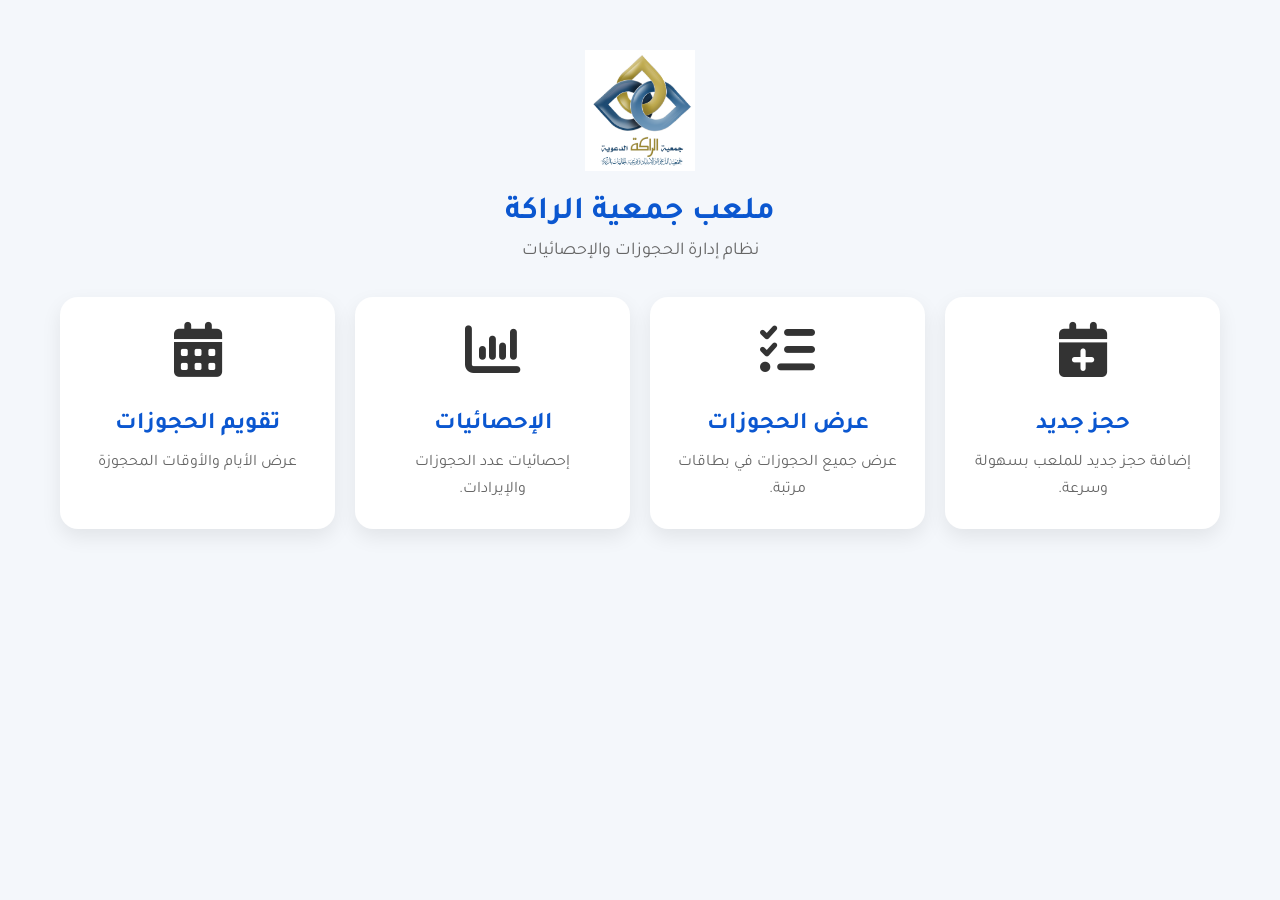
<file: index.html>
<!DOCTYPE html>
<html lang="ar" dir="rtl">

<head>
<meta charset="UTF-8">
<meta name="viewport" content="width=device-width, initial-scale=1.0">

<title>ملعب جمعية الراكة</title>

<link rel="stylesheet" href="css/style.css">

<link href="https://fonts.googleapis.com/css2?family=Tajawal:wght@400;700&display=swap" rel="stylesheet">

<link rel="stylesheet"
href="https://cdnjs.cloudflare.com/ajax/libs/font-awesome/6.5.2/css/all.min.css">

</head>

<body>

<div class="container">

<div class="header">

<img src="images/logo.png" class="logo">

<h1>ملعب جمعية الراكة</h1>

<p>نظام إدارة الحجوزات والإحصائيات</p>

</div>

<div class="cards">

<a href="booking.html" class="card">

<div class="icon">
<i class="fa-solid fa-calendar-plus"></i>
</div>

<h2>حجز جديد</h2>

<p>
إضافة حجز جديد للملعب بسهولة وسرعة.
</p>

</a>

<a href="bookings.html" class="card">

<div class="icon">
<i class="fa-solid fa-list-check"></i>
</div>

<h2>عرض الحجوزات</h2>

<p>
عرض جميع الحجوزات في بطاقات مرتبة.
</p>

</a>

<a href="stats.html" class="card">

<div class="icon">
<i class="fa-solid fa-chart-column"></i>
</div>

<h2>الإحصائيات</h2>

<p>
إحصائيات عدد الحجوزات والإيرادات.
</p>

</a>
</a>

<a href="calendar.html" class="card">

    <div class="icon">
        <i class="fa-solid fa-calendar-days"></i>
    </div>

    <h2>تقويم الحجوزات</h2>

    <p>عرض الأيام والأوقات المحجوزة</p>

</a>

</div>
</div>

</div>

</body>

</html>
</file>
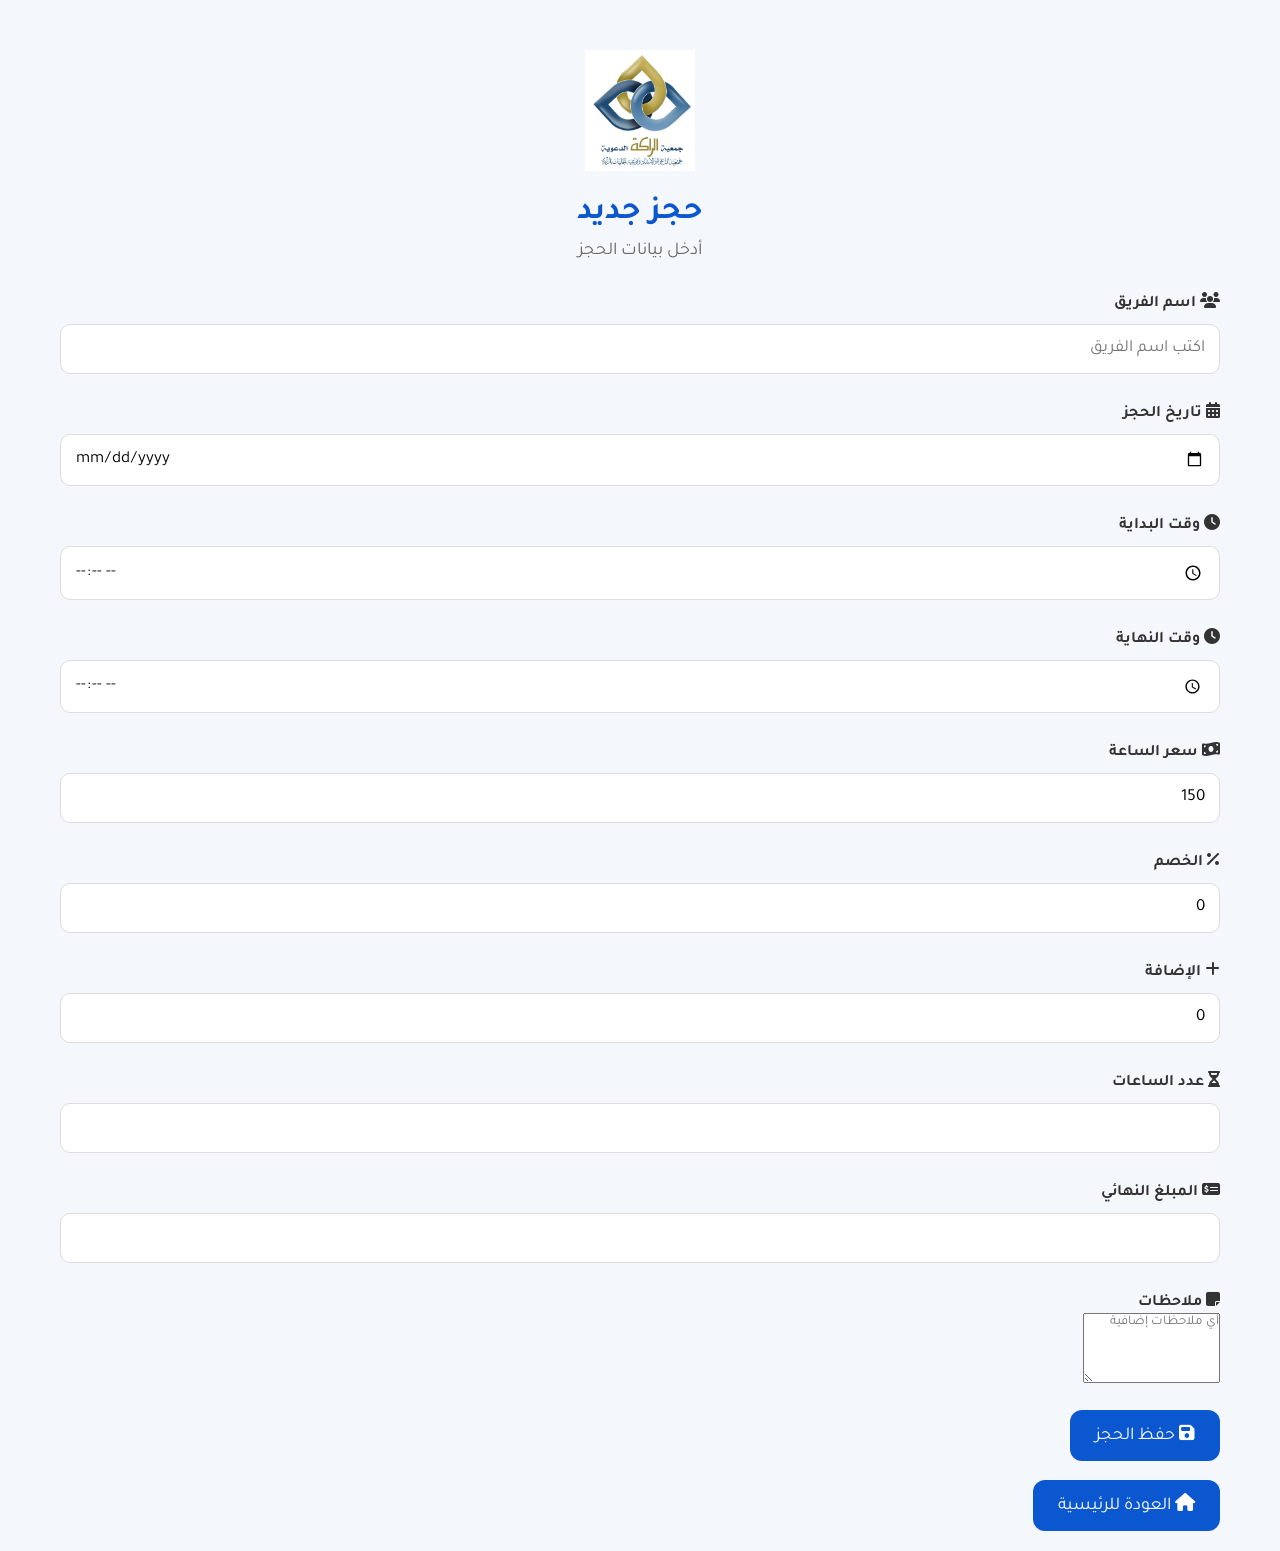
<file: booking.html>
<!DOCTYPE html>
<html lang="ar" dir="rtl">

<head>

<meta charset="UTF-8">
<meta name="viewport" content="width=device-width, initial-scale=1.0">

<title>حجز جديد</title>

<link rel="stylesheet" href="css/style.css">

<link href="https://fonts.googleapis.com/css2?family=Tajawal:wght@400;700&display=swap" rel="stylesheet">

<link rel="stylesheet" href="https://cdnjs.cloudflare.com/ajax/libs/font-awesome/6.5.2/css/all.min.css">

</head>

<body>

<div class="container">

<div class="header">

<img src="images/logo.png" class="logo">

<h1>حجز جديد</h1>

<p>أدخل بيانات الحجز</p>

</div>

<label>
<i class="fa-solid fa-users"></i>
اسم الفريق
</label>

<input
type="text"
id="team"
placeholder="اكتب اسم الفريق">

<label>
<i class="fa-solid fa-calendar-days"></i>
تاريخ الحجز
</label>

<input
type="date"
id="bookingDate">

<label>
<i class="fa-solid fa-clock"></i>
وقت البداية
</label>

<input
type="time"
id="startTime"
step="1800">

<label>
<i class="fa-solid fa-clock"></i>
وقت النهاية
</label>

<input
type="time"
id="endTime"
step="1800">

<label>
<i class="fa-solid fa-money-bill-wave"></i>
سعر الساعة
</label>

<input
type="number"
id="hourPrice"
value="150">

<label>
<i class="fa-solid fa-percent"></i>
الخصم
</label>

<input
type="number"
id="discount"
value="0">

<label>
<i class="fa-solid fa-plus"></i>
الإضافة
</label>

<input
type="number"
id="extra"
value="0">

<label>
<i class="fa-solid fa-hourglass-half"></i>
عدد الساعات
</label>

<input
type="number"
id="hours"
readonly>

<label>
<i class="fa-solid fa-money-check-dollar"></i>
المبلغ النهائي
</label>

<input
type="number"
id="amount"
readonly>

<label>
<i class="fa-solid fa-note-sticky"></i>
ملاحظات
</label>

<textarea
id="notes"
rows="4"
placeholder="أي ملاحظات إضافية"></textarea>

<br><br>

<button
class="btn"
onclick="saveBooking()">

<i class="fa-solid fa-floppy-disk"></i>

حفظ الحجز

</button>

<br><br>

<a href="index.html" class="btn">

<i class="fa-solid fa-house"></i>

العودة للرئيسية

</a>

</div>

<script src="js/booking.js"></script>

</body>

</html>
</file>
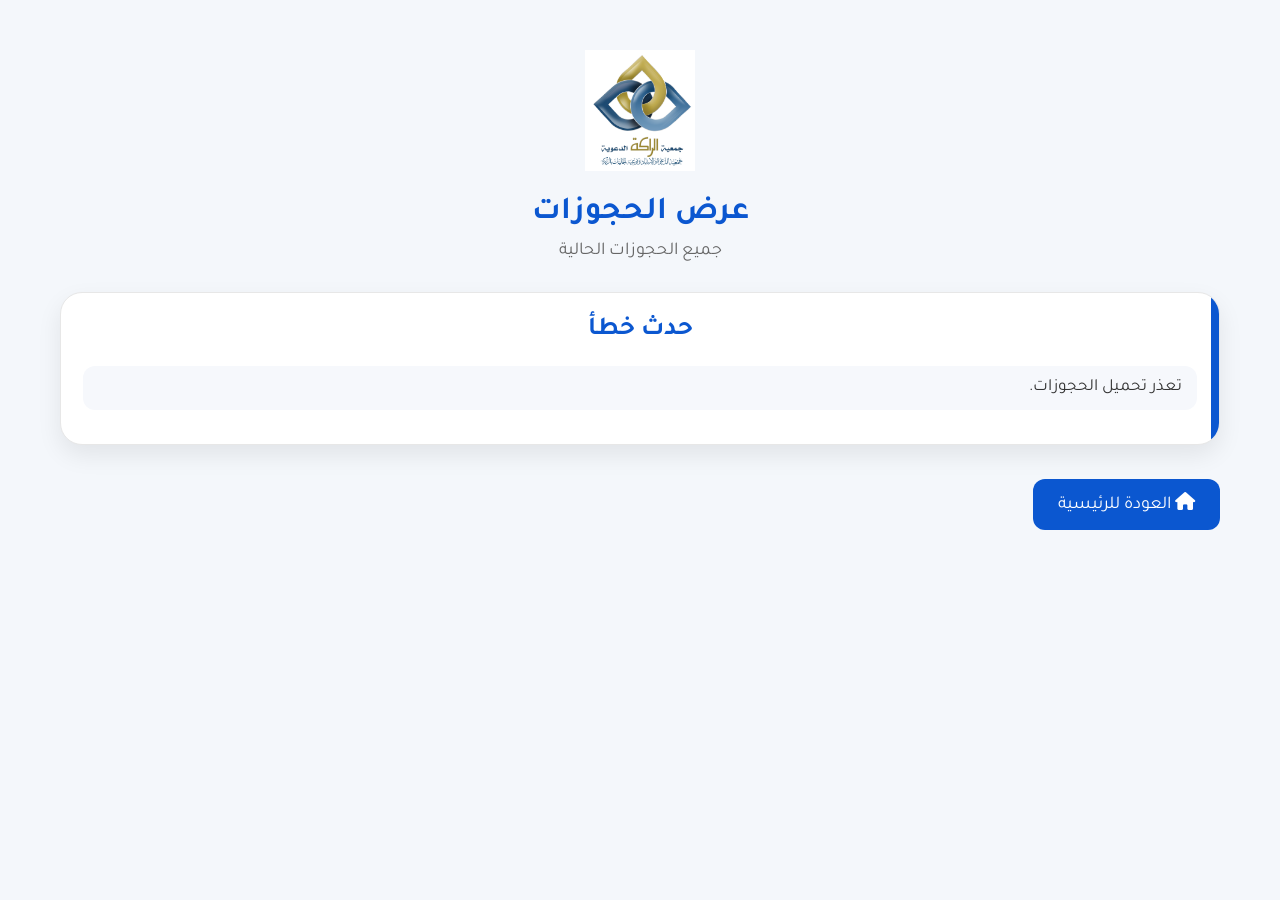
<file: bookings.html>
<!DOCTYPE html>
<html lang="ar" dir="rtl">

<head>

<meta charset="UTF-8">
<meta name="viewport" content="width=device-width, initial-scale=1.0">

<title>عرض الحجوزات</title>

<link rel="stylesheet" href="css/style.css">

<link href="https://fonts.googleapis.com/css2?family=Tajawal:wght@400;700&display=swap" rel="stylesheet">

<link rel="stylesheet" href="https://cdnjs.cloudflare.com/ajax/libs/font-awesome/6.5.2/css/all.min.css">

</head>

<body>

<div class="container">

<div class="header">

<img src="images/logo.png" class="logo">

<h1>عرض الحجوزات</h1>

<p>جميع الحجوزات الحالية</p>

</div>

<div id="bookingsContainer" class="cards"></div>

<br>

<a href="index.html" class="btn">
<i class="fa-solid fa-house"></i>
العودة للرئيسية
</a>

</div>

<script src="js/bookings.js"></script>

</body>

</html>
</file>
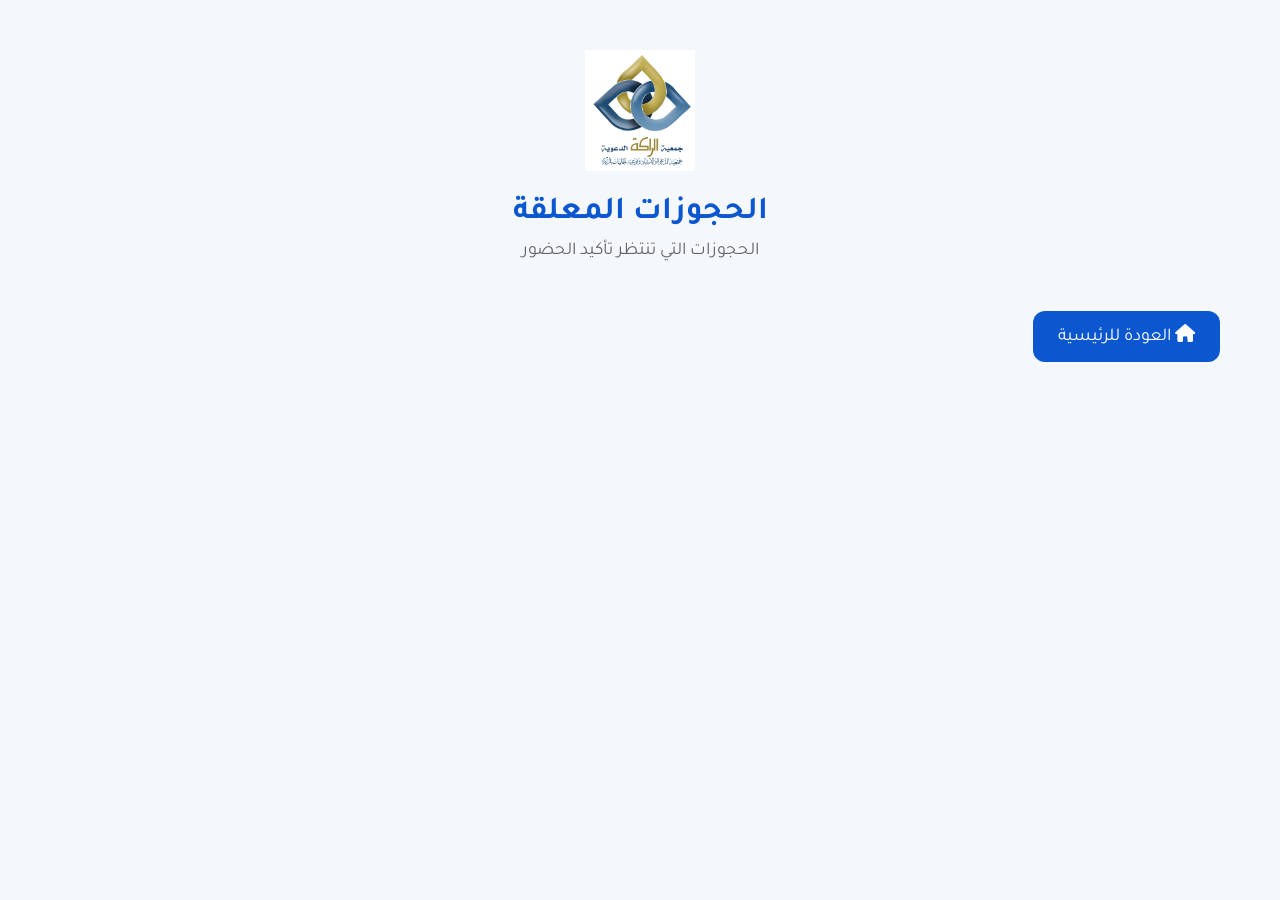
<file: pending.html>
<!DOCTYPE html>
<html lang="ar" dir="rtl">

<head>

<meta charset="UTF-8">
<meta name="viewport" content="width=device-width, initial-scale=1.0">

<title>الحجوزات المعلقة</title>

<link rel="stylesheet" href="css/style.css">

<link href="https://fonts.googleapis.com/css2?family=Tajawal:wght@400;700&display=swap" rel="stylesheet">

<link rel="stylesheet" href="https://cdnjs.cloudflare.com/ajax/libs/font-awesome/6.5.2/css/all.min.css">

</head>

<body>

<div class="container">

<div class="header">

<img src="images/logo.png" class="logo">

<h1>الحجوزات المعلقة</h1>

<p>الحجوزات التي تنتظر تأكيد الحضور</p>

</div>

<div id="pendingContainer"></div>

<br>

<a href="index.html" class="btn">

<i class="fa-solid fa-house"></i>

العودة للرئيسية

</a>

</div>

<script src="js/pending.js"></script>

</body>

</html>
</file>
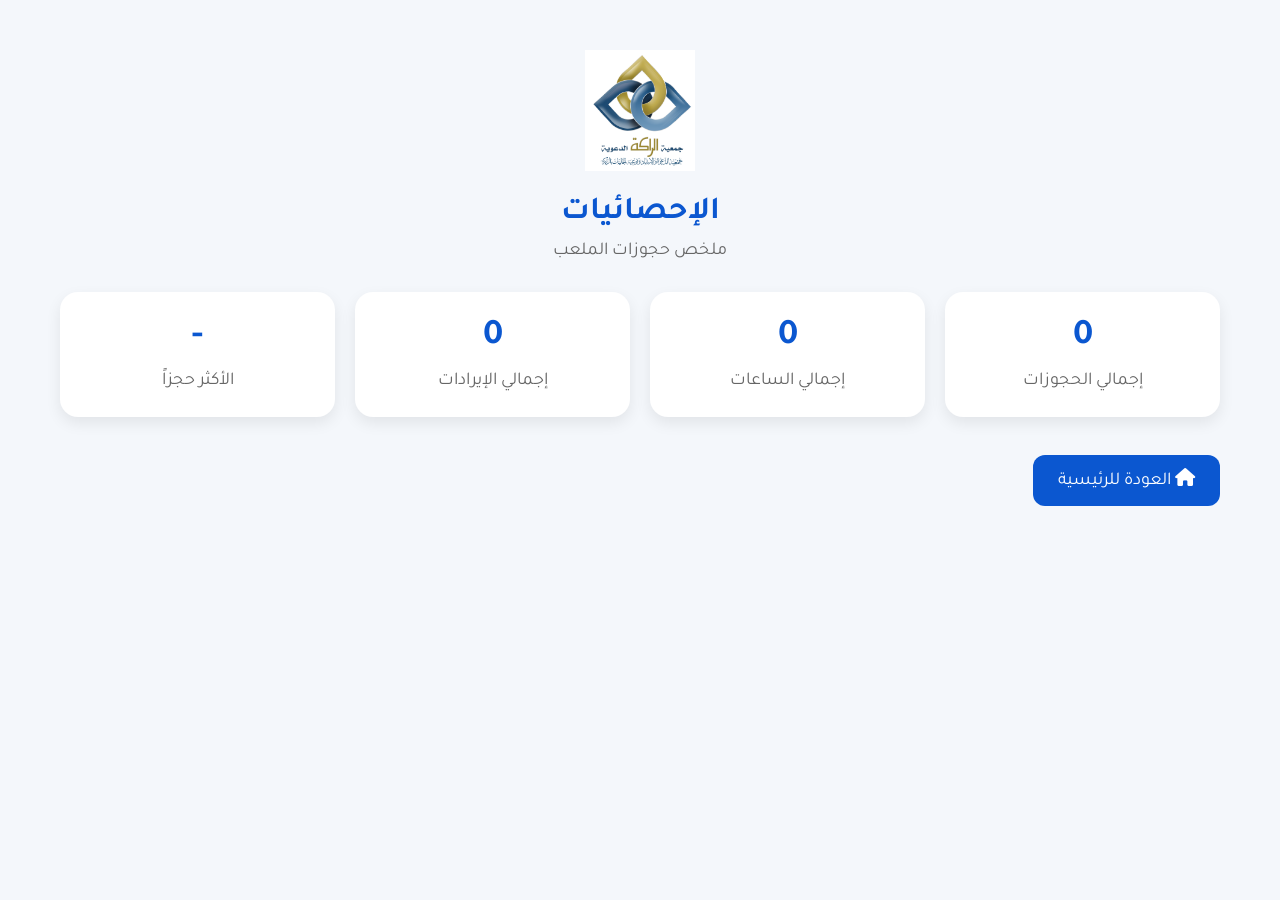
<file: stats.html>
<!DOCTYPE html>
<html lang="ar" dir="rtl">

<head>
    <meta charset="UTF-8">
    <meta name="viewport" content="width=device-width, initial-scale=1.0">

    <title>الإحصائيات</title>

    <link rel="stylesheet" href="css/style.css">

    <link href="https://fonts.googleapis.com/css2?family=Tajawal:wght@400;700&display=swap" rel="stylesheet">

    <link rel="stylesheet"
        href="https://cdnjs.cloudflare.com/ajax/libs/font-awesome/6.5.2/css/all.min.css">
</head>

<body>

<div class="container">

    <div class="header">
        <img src="images/logo.png" class="logo">

        <h1>الإحصائيات</h1>

        <p>ملخص حجوزات الملعب</p>
    </div>

    <div class="stats">

        <div class="stat-box">
            <h2 id="totalBookings">0</h2>
            <span>إجمالي الحجوزات</span>
        </div>

        <div class="stat-box">
            <h2 id="totalHours">0</h2>
            <span>إجمالي الساعات</span>
        </div>

        <div class="stat-box">
            <h2 id="totalRevenue">0</h2>
            <span>إجمالي الإيرادات</span>
        </div>

        <div class="stat-box">
            <h2 id="topTeam">-</h2>
            <span>الأكثر حجزاً</span>
        </div>

    </div>

    <br><br>

    <a href="index.html" class="btn">
        <i class="fa-solid fa-house"></i>
        العودة للرئيسية
    </a>

</div>

<script src="js/stats.js"></script>

</body>
</html>
</file>
<file: css/style.css>
*{
    margin:0;
    padding:0;
    box-sizing:border-box;
    font-family:"Tajawal",Tahoma,sans-serif;
}

body{
    background:#f4f7fb;
    color:#333;
}

.container{
    width:95%;
    max-width:1200px;
    margin:auto;
    padding:20px;
}

.header{
    text-align:center;
    margin:30px 0;
}

.logo{
    width:110px;
    margin-bottom:15px;
}

.header h1{
    color:#0b57d0;
    font-size:32px;
    margin-bottom:8px;
}

.header p{
    color:#666;
    font-size:18px;
}

.cards{
    display:grid;
    grid-template-columns:repeat(auto-fit,minmax(230px,1fr));
    gap:20px;
    margin-top:35px;
}

.card{
    background:#fff;
    border-radius:18px;
    padding:25px;
    text-align:center;
    text-decoration:none;
    color:#333;
    box-shadow:0 8px 20px rgba(0,0,0,.08);
    transition:.3s;
}

.card:hover{
    transform:translateY(-8px);
    box-shadow:0 15px 30px rgba(0,0,0,.15);
}

.card .icon{
    font-size:55px;
    margin-bottom:15px;
}

.card h2{
    color:#0b57d0;
    margin-bottom:10px;
    font-size:24px;
}

.card p{
    color:#666;
    line-height:1.7;
}

.btn{
    display:inline-block;
    background:#0b57d0;
    color:#fff;
    padding:14px 25px;
    border-radius:12px;
    text-decoration:none;
    border:none;
    cursor:pointer;
    font-size:18px;
    transition:.3s;
}

.btn:hover{
    background:#0846aa;
}

input,
select{
    width:100%;
    padding:14px;
    margin:10px 0 18px;
    border:1px solid #ddd;
    border-radius:10px;
    font-size:17px;
}

label{
    font-weight:bold;
    display:block;
    margin-top:10px;
}

.page-title{
    text-align:center;
    color:#0b57d0;
    margin:25px 0;
    font-size:30px;
}

.booking-card{
    background:#fff;
    border-radius:18px;
    padding:18px;
    margin-bottom:15px;
    box-shadow:0 5px 15px rgba(0,0,0,.08);
    border-right:6px solid #0b57d0;
}

.booking-card h3{
    color:#0b57d0;
    margin-bottom:10px;
}

.booking-card p{
    margin:6px 0;
    font-size:16px;
}

.stats{
    display:grid;
    grid-template-columns:repeat(auto-fit,minmax(200px,1fr));
    gap:20px;
}

.stat-box{
    background:#fff;
    border-radius:18px;
    padding:25px;
    text-align:center;
    box-shadow:0 6px 15px rgba(0,0,0,.08);
}

.stat-box h2{
    font-size:36px;
    color:#0b57d0;
    margin-bottom:10px;
}

.stat-box span{
    color:#666;
    font-size:18px;
}

@media(max-width:768px){

.header h1{
    font-size:26px;
}

.card{
    padding:20px;
}

.booking-card{
    padding:15px;
}

}
*{
    margin:0;
    padding:0;
    box-sizing:border-box;
    font-family:"Tajawal",Tahoma,sans-serif;
}

body{
    background:#f4f7fb;
    color:#333;
}

.container{
    width:95%;
    max-width:1200px;
    margin:auto;
    padding:20px;
}

.header{
    text-align:center;
    margin:30px 0;
}

.logo{
    width:110px;
    margin-bottom:15px;
}

.header h1{
    color:#0b57d0;
    font-size:32px;
    margin-bottom:8px;
}

.header p{
    color:#666;
    font-size:18px;
}

.cards{
    display:grid;
    grid-template-columns:repeat(auto-fit,minmax(230px,1fr));
    gap:20px;
    margin-top:35px;
}

.card{
    background:#fff;
    border-radius:18px;
    padding:25px;
    text-align:center;
    text-decoration:none;
    color:#333;
    box-shadow:0 8px 20px rgba(0,0,0,.08);
    transition:.3s;
}

.card:hover{
    transform:translateY(-8px);
    box-shadow:0 15px 30px rgba(0,0,0,.15);
}

.card .icon{
    font-size:55px;
    margin-bottom:15px;
}

.card h2{
    color:#0b57d0;
    margin-bottom:10px;
    font-size:24px;
}

.card p{
    color:#666;
    line-height:1.7;
}

.btn{
    display:inline-block;
    background:#0b57d0;
    color:#fff;
    padding:14px 25px;
    border-radius:12px;
    text-decoration:none;
    border:none;
    cursor:pointer;
    font-size:18px;
    transition:.3s;
}

.btn:hover{
    background:#0846aa;
}

input,
select{
    width:100%;
    padding:14px;
    margin:10px 0 18px;
    border:1px solid #ddd;
    border-radius:10px;
    font-size:17px;
}

label{
    font-weight:bold;
    display:block;
    margin-top:10px;
}

.page-title{
    text-align:center;
    color:#0b57d0;
    margin:25px 0;
    font-size:30px;
}

.booking-card{
    background:#fff;
    border-radius:18px;
    padding:18px;
    margin-bottom:15px;
    box-shadow:0 5px 15px rgba(0,0,0,.08);
    border-right:6px solid #0b57d0;
}

.booking-card h3{
    color:#0b57d0;
    margin-bottom:10px;
}

.booking-card p{
    margin:6px 0;
    font-size:16px;
}

.stats{
    display:grid;
    grid-template-columns:repeat(auto-fit,minmax(200px,1fr));
    gap:20px;
}

.stat-box{
    background:#fff;
    border-radius:18px;
    padding:25px;
    text-align:center;
    box-shadow:0 6px 15px rgba(0,0,0,.08);
}

.stat-box h2{
    font-size:36px;
    color:#0b57d0;
    margin-bottom:10px;
}

.stat-box span{
    color:#666;
    font-size:18px;
}

@media(max-width:768px){

.header h1{
    font-size:26px;
}

.card{
    padding:20px;
}

.booking-card{
    padding:15px;
}

}
/* ===========================
   تصميم جديد لبطاقات الحجوزات
=========================== */

#bookingsContainer{
    display:flex;
    flex-direction:column;
    gap:22px;
    margin-top:25px;
}

.booking-card{
    background:#ffffff;
    border-radius:22px;
    padding:22px;
    box-shadow:0 10px 25px rgba(0,0,0,.08);
    position:relative;
    overflow:hidden;
    transition:.3s;
    border:1px solid #e7e7e7;
}

.booking-card:hover{
    transform:translateY(-4px);
    box-shadow:0 15px 35px rgba(0,0,0,.15);
}

.booking-card::before{

    content:"";

    position:absolute;

    right:0;

    top:0;

    width:8px;

    height:100%;

    background:#0b57d0;

}

.booking-card h3{

    color:#0b57d0;

    font-size:26px;

    text-align:center;

    margin-bottom:20px;

}

.booking-card p{

    display:flex;

    justify-content:space-between;

    align-items:center;

    background:#f6f8fc;

    border-radius:12px;

    padding:12px 15px;

    margin:12px 0;

    font-size:17px;

}

.booking-card strong{

    color:#444;

}

.booking-card p:nth-child(6){

    background:#eef7ee;

    color:#0a8f35;

    font-weight:bold;

}

.booking-card p:nth-child(7){

    background:#fff8e8;

    color:#d88900;

    font-weight:bold;

}

.booking-card .details-btn{

    width:100%;

    border:none;

    border-radius:14px;

    padding:14px;

    margin-top:18px;

    background:#0b57d0;

    color:#fff;

    font-size:17px;

    cursor:pointer;

}

.booking-card .details-btn:hover{

    background:#0846a8;

}

@media(max-width:768px){

    #bookingsContainer{

        gap:18px;

    }

    .booking-card{

        padding:18px;

        border-radius:18px;

    }

    .booking-card h3{

        font-size:22px;

    }

    .booking-card p{

        font-size:15px;

    }

}
</file>
